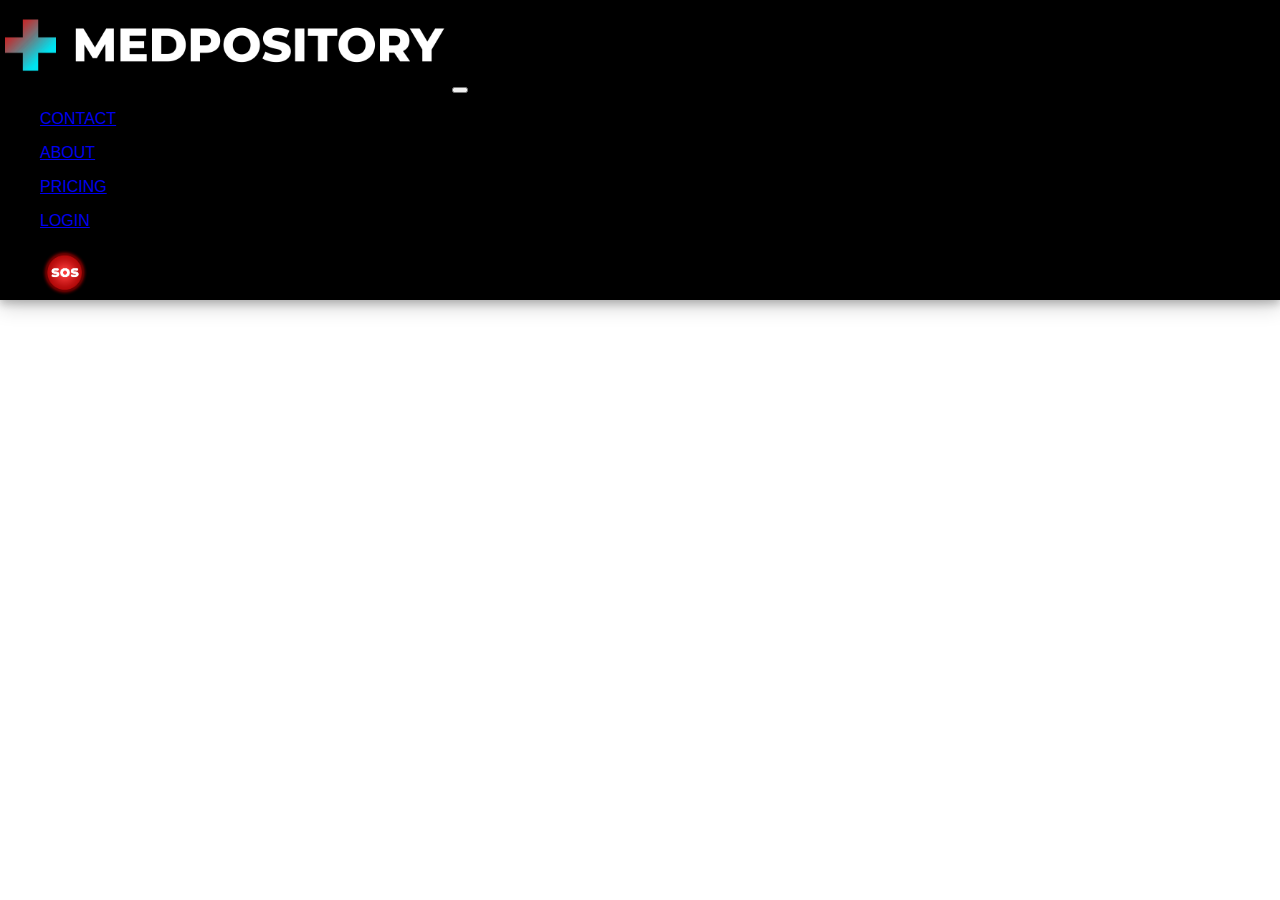
<file: index.html>
<!DOCTYPE html>
<html lang="en">

<head>
    <meta charset="UTF-8">
    <meta http-equiv="X-UA-Compatible" content="IE=edge">
    <meta name="viewport" content="width=device-width, initial-scale=1.0">
    <!-- Bootstrap scripts -->
    <script src="https://cdn.jsdelivr.net/npm/bootstrap@5.1.3/dist/js/bootstrap.min.js" integrity="sha384-QJHtvGhmr9XOIpI6YVutG+2QOK9T+ZnN4kzFN1RtK3zEFEIsxhlmWl5/YESvpZ13" crossorigin="anonymous">
    </script>

    <!-- CSS Stylesheets -->
    <link rel="stylesheet" href="CSS/styles.css">
    <link href="https://cdn.jsdelivr.net/npm/bootstrap@5.1.3/dist/css/bootstrap.min.css" rel="stylesheet"
        integrity="sha384-1BmE4kWBq78iYhFldvKuhfTAU6auU8tT94WrHftjDbrCEXSU1oBoqyl2QvZ6jIW3" crossorigin="anonymous">

    <title>Medpository</title>
</head>

<body>
    <section class="dark" id="title">

        <div class="container-fluid">

            <!-- Nav Bar -->

            <nav class="navbar navbar-expand-lg navbar-dark">
                <a class="navbar-brand" href=""><img src="Images/LOGOOO" alt="Medpository Logo" height="35%"
                        width="35%"></a>
                <button class="navbar-toggler" type="button" data-toggle="collapse" data-target="#navbarToggler">
                    <span class="navbar-toggler-icon"></span>
                </button>
                <div class="collapse navbar-collapse" id="navbar-toggler">
                    <ul class="navbar-nav ml-auto">
                        <li class="nav-item">
                            <a class="nav-link" href="#contact">
                                <p class="nav-text">CONTACT</p>
                            </a>
                        </li>
                        <li class="nav-item">
                            <a class="nav-link" href="#about">
                                <p class="nav-text">ABOUT</p>
                            </a>
                        </li>
                        <li class="nav-item">
                            <a class="nav-link" href="#pricing">
                                <p class="nav-text">PRICING</p>
                            </a>
                        </li>
                        <li class="nav-item">
                            <a class="nav-link" href="login-new.html">
                                <p class="nav-text">LOGIN</p>
                            </a>
                        </li>
                    </ul>
                    <ul>
                        <li class="nav-item sos-btn">
                            <a class="nav-link" href="sos.html"><img src="Images/SOS" height="50vh" width="50vh"></a>
                        </li>
                    </ul>
                </div>
            </nav>

        </div>
    </section>


</body>





</html>
</file>
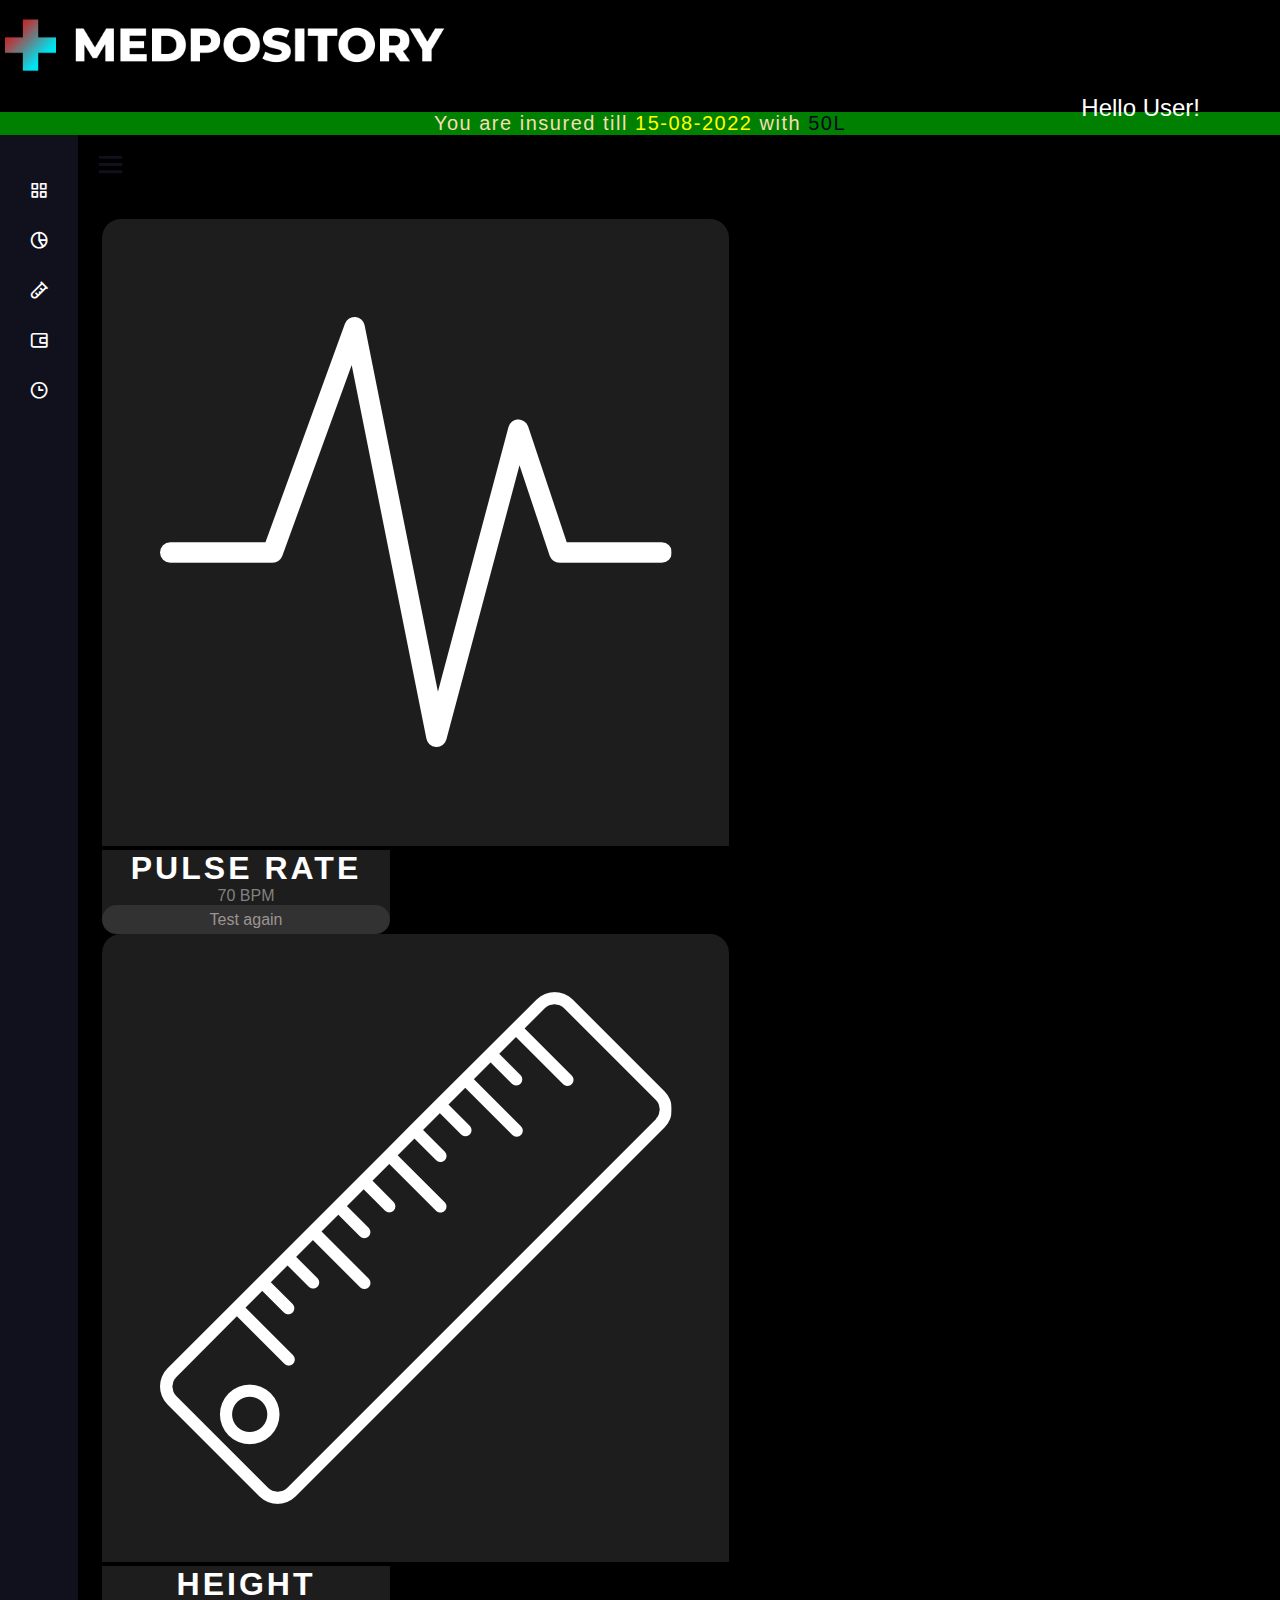
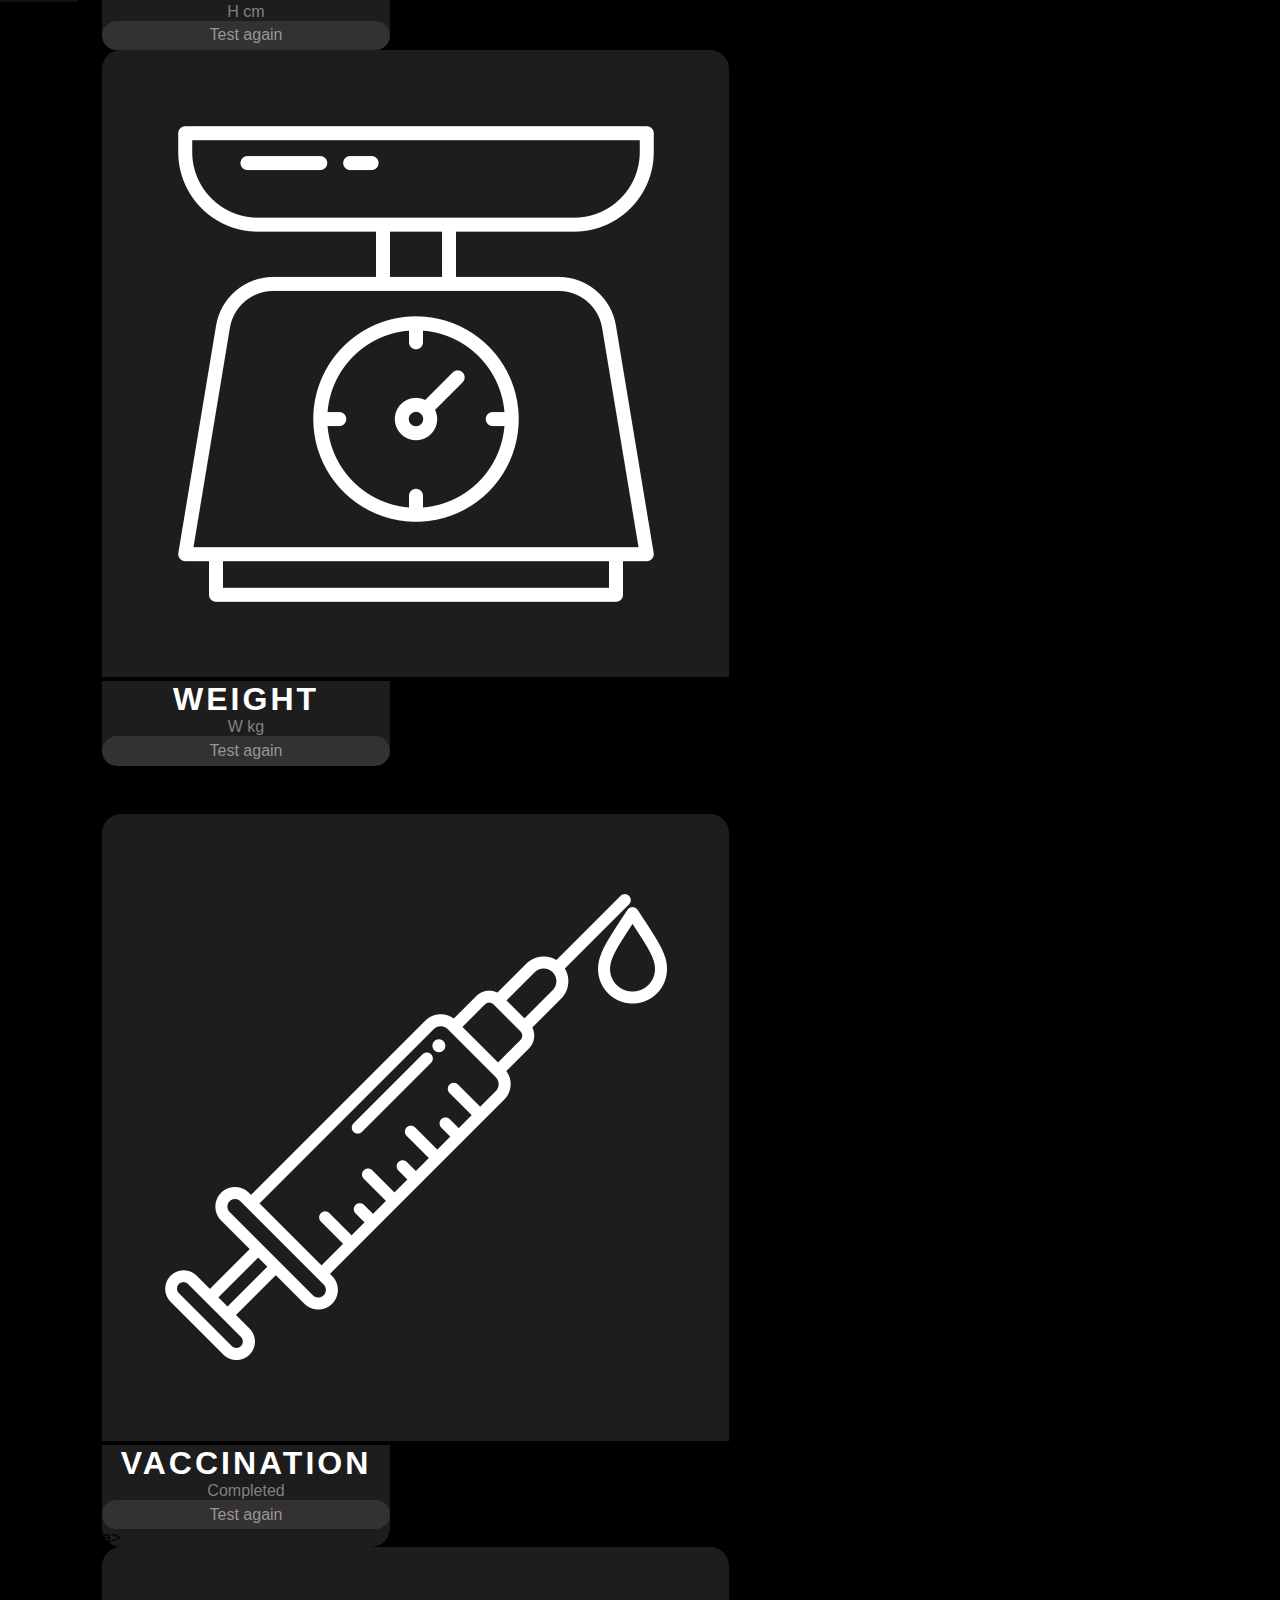
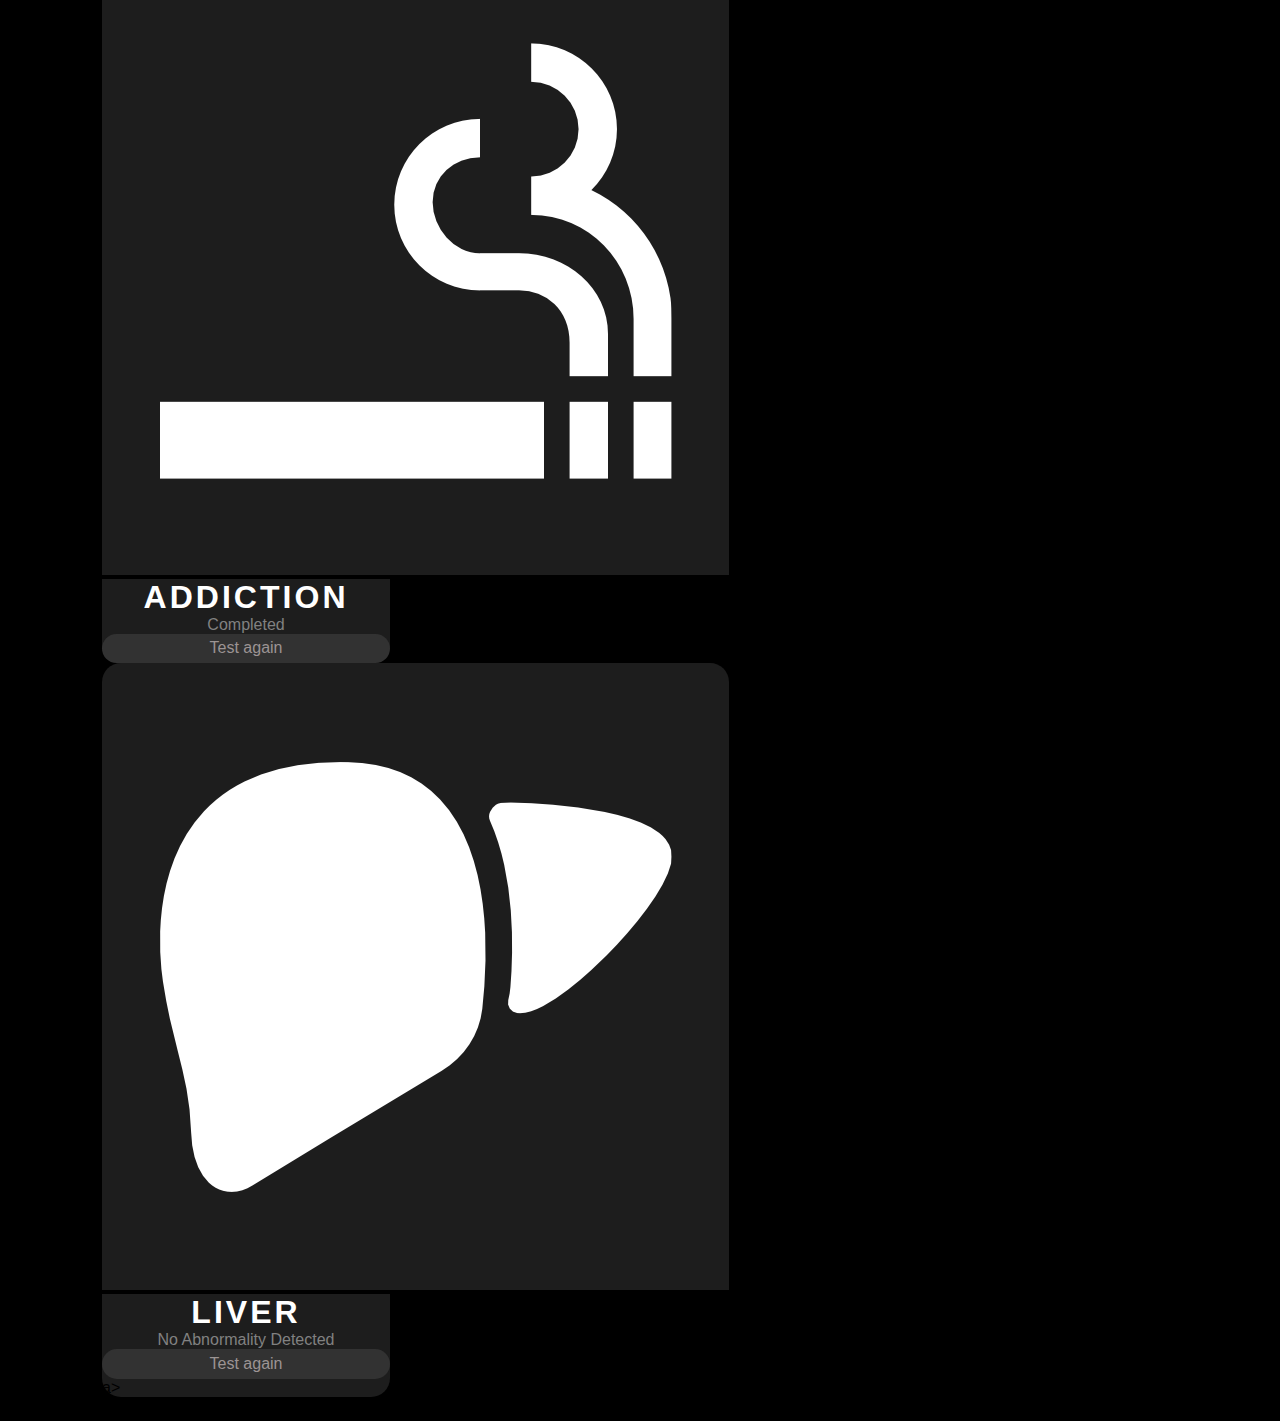
<file: dashboard.html>
<!DOCTYPE html>
<html lang="en">

<head>
    <meta charset="UTF-8">
    <meta http-equiv="X-UA-Compatible" content="IE=edge">
    <meta name="viewport" content="width=device-width, initial-scale=1.0">
    <link rel="stylesheet" href="stylesdash.css">
    <link href="https://cdn.jsdelivr.net/npm/bootstrap@5.1.3/dist/css/bootstrap.min.css" rel="stylesheet"
        integrity="sha384-1BmE4kWBq78iYhFldvKuhfTAU6auU8tT94WrHftjDbrCEXSU1oBoqyl2QvZ6jIW3" crossorigin="anonymous">
    <!-- Boxicons link -->
    <link href='https://unpkg.com/boxicons@2.1.2/css/boxicons.min.css' rel='stylesheet'>

    <!-- Google Fonts -->
    <link rel="Fonts" href='https://fonts.googleapis.com/css2?family=Poppins:wght@300;400;500;600;700&display=swap'>
    <link rel="preconnect" href="https://fonts.googleapis.com">
    <link rel="preconnect" href="https://fonts.gstatic.com" crossorigin>
    <link href="https://fonts.googleapis.com/css2?family=Montserrat:wght@600&display=swap" rel="stylesheet">
    <title>Dashboard</title>
</head>

<body>

    <section class="dark" id="title">
        <!-- Navbar -->
        <nav class="navbar navbar-expand-lg navbar-dark">
            <a class="navbar-brand" href=""><img src="Images/LOGOOO" alt="Medpository Logo" height="35%"
                    width="35%"></a>

            <ul class="navbar-nav ml-auto">
                <li class="nav-item">
                    <p class="nav-text user-greeting">Hello User!</p>
                </li>
            </ul>
        </nav>
    </section>

    <!--Insurance tracker bar -->
    <div class="insurance insurance-message">You are insured till <span class="insurance-deadline">15-08-2022</span> with <span class="insurance-amt">50L</span></div>


    <!-- Sidebar -->
    <div class="sidebar close">

        <ul class="nav-links">
            <li>
                <a href="#">
                    <i class='bx bx-grid-alt'></i>
                    <span class="link_name">Dashboard</span>
                </a>
            <li>
                <div class="iocn-link">
                    <a href="#">
                        <i class='bx bx-pie-chart-alt-2'></i>
                        <span class="link_name">Reports</span>
                    </a>

            </li>
            <li>
                <a href="#">
                    <i class='bx bx-test-tube'></i>
                    <span class="link_name">Scans</span>
                </a>

            </li>
            <li>
                <a href="#">
                    <i class='bx bx-wallet-alt'></i>
                    <span class="link_name">Insurance</span>
                </a>

            </li>
            <li>
                <div class="iocn-link">
                    <a href="#">
                        <i class='bx bx-time'></i>
                        <span class="link_name">Periods Tracker</span>
                    </a>
                </div>
            </li>
    </div>
    <section class="home-section">
        <div class="home-content">
            <i class='bx bx-menu'></i>
            <span class="text"></span>
        </div>
        <div class="container">
            <div class="row" id="first-row">
                <div class="col-lg-4 col-md-6">
                    <div class="card border-0" style="width: 18rem;">
                        <img src="Images/pulse" class="card-img-top" alt="...">
                        <div class="card-body">
                            <h5 class="card-title">PULSE RATE</h5>
                            <p class="card-text">70 BPM</p>
                            <p class="test-update">Test again</p>
                        </div>
                    </div>
                </div>
                <div class="col-lg-4 col-md-6">
                    <div class="card border-0" style="width: 18rem;">
                        <img src="Images/height" class="card-img-top" alt="...">
                        <div class="card-body">
                            <h5 class="card-title">HEIGHT</h5>
                            <p class="card-text">H cm</p>
                            <p class="test-update">Test again</p>
                        </div>
                    </div>
                </div>
                <div class="col-lg-4 col-md-6">
                    <div class="card border-0" style="width: 18rem;">
                        <img src="Images/weight" class="card-img-top" alt="...">
                        <div class="card-body">
                            <h5 class="card-title">WEIGHT</h5>
                            <p class="card-text">W kg</p>
                            <p class="test-update">Test again</p>
                        </div>
                    </div>
                </div>
            </div>
            <div class="row">
                <div class="col-lg-4 col-md-6">
                    <div class="card border-0" style="width: 18rem;">
                        <img src="Images/vaccine" class="card-img-top" alt="...">
                        <div class="card-body">
                            <h5 class="card-title">VACCINATION</h5>
                            <p class="card-text">Completed </p>
                            <p class="test-update">Test again</p>a>
                        </div>
                    </div>
                </div>
                <div class="col-lg-4 col-md-6">
                    <div class="card border-0" style="width: 18rem;">
                        <img src="Images/addiction" class="card-img-top" alt="...">
                        <div class="card-body">
                            <h5 class="card-title">ADDICTION</h5>
                            <p class="card-text">Completed</p>
                            <p class="test-update">Test again</p>
                        </div>
                    </div>
                </div>
                <div class="col-lg-4 col-md-6">
                    <div class="card border-0" style="width: 18rem;">
                        <img src="Images/liver" class="card-img-top" alt="...">
                        <div class="card-body">
                            <h5 class="card-title">LIVER</h5>
                            <p class="card-text">No Abnormality Detected</p>
                            <p class="test-update">Test again</p>a>
                        </div>
                    </div>
                </div>
            </div>
        </div>
    </section>



    <script src="indexdash.js"></script>
</body>

</html>
</file>
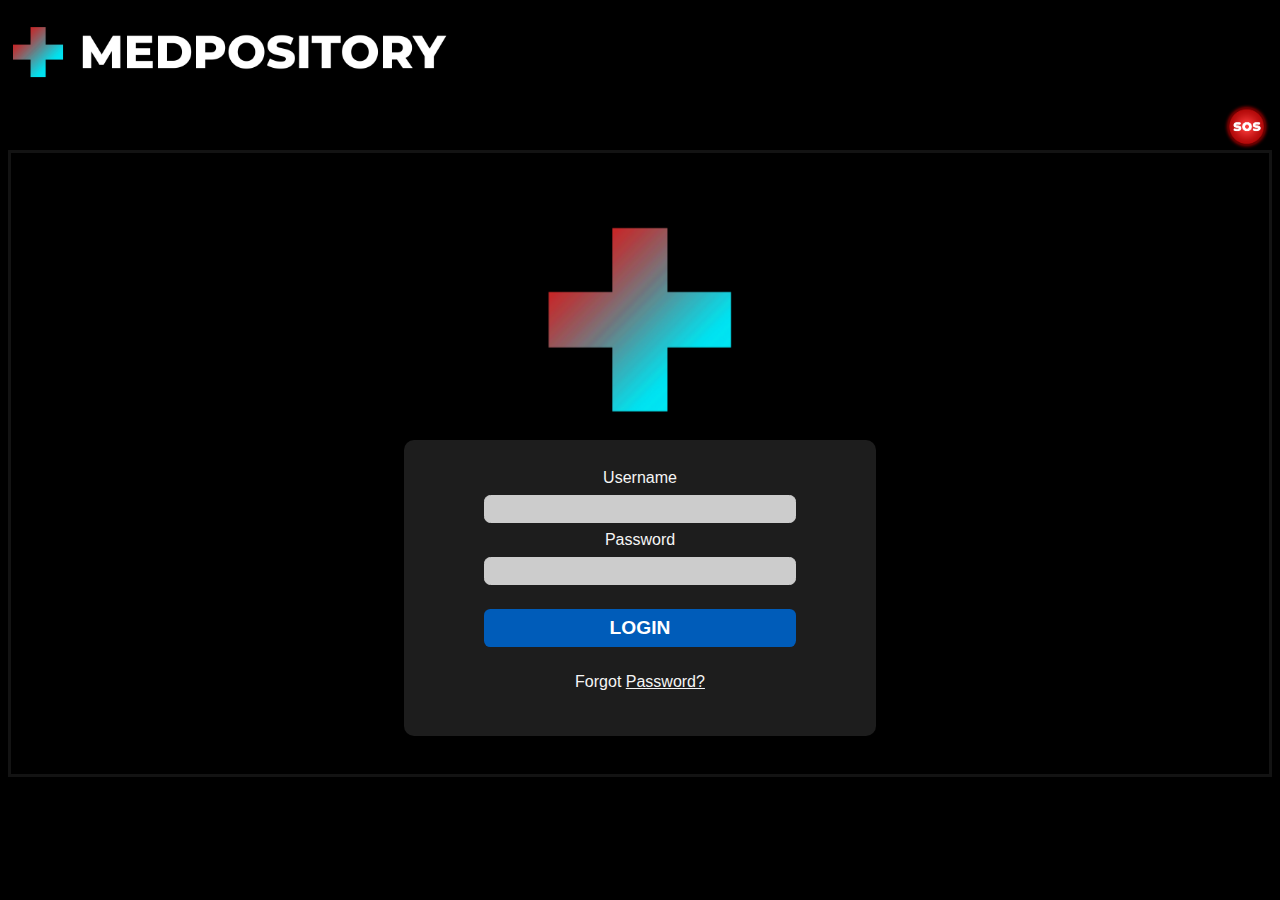
<file: login-new.html>
<!DOCTYPE html>
<html lang="en">
<head>
    <meta charset="UTF-8">
    <meta http-equiv="X-UA-Compatible" content="IE=edge">
    <meta name="viewport" content="width=device-width, initial-scale=1.0">
    <!-- Bootstrap scripts -->
    <script src="https://cdn.jsdelivr.net/npm/bootstrap@5.1.3/dist/js/bootstrap.min.js" integrity="sha384-QJHtvGhmr9XOIpI6YVutG+2QOK9T+ZnN4kzFN1RtK3zEFEIsxhlmWl5/YESvpZ13" crossorigin="anonymous"></script>

    <!-- CSS Stylesheets -->
    <link rel="stylesheet" href="CSS/styles2new.css">
    <link href="https://cdn.jsdelivr.net/npm/bootstrap@5.1.3/dist/css/bootstrap.min.css" rel="stylesheet" integrity="sha384-1BmE4kWBq78iYhFldvKuhfTAU6auU8tT94WrHftjDbrCEXSU1oBoqyl2QvZ6jIW3" crossorigin="anonymous">
    
    <title>Login</title>
</head>
<body>
    <section class="dark" id="title">

        <div class="container-fluid">
     
          <!-- Nav Bar -->
    
          <nav class="navbar navbar-expand-lg navbar-dark">
            <a class="navbar-brand" href=""><img src="Images/LOGOOO" alt="Medpository Logo" height="35%"
              width="35%"></a>
            <a href="sos.html" ><img src="Images/SOS" class="sos-btn" height="50vh" width="50vh"></a>
             
            </div>
          </nav>
    
        </div>
    </section>
    
    <!-- Login Form -->
    <form action="action_page.php" method="post" class="container">
    
        <div class="imgcontainer">
          <img src="Images/LOGO_FULL.png" alt="Avatar" class="avatar">
        </div>
      <div class="dibba">
        <div class="text-box">
          <label class="userpwd" for="uname"><b>Username</b></label><br>
          <input class="input-box" type="text" name="uname" required>
            <br>
          <label class="userpwd" for="psw"><b>Password  </b></label><br>
          <input class="input-box" type="password" name="psw" required>
            <br>
          <button class="submit" type="submit">LOGIN</button>
          <br><br>
      
        <div class="text-container">
          <span class="psw">Forgot <a href="#" class="forgot-pass">Password?</a></span>
        </div>
        </div>
      </div>
        
      </form>
</body>
</html>
</file>
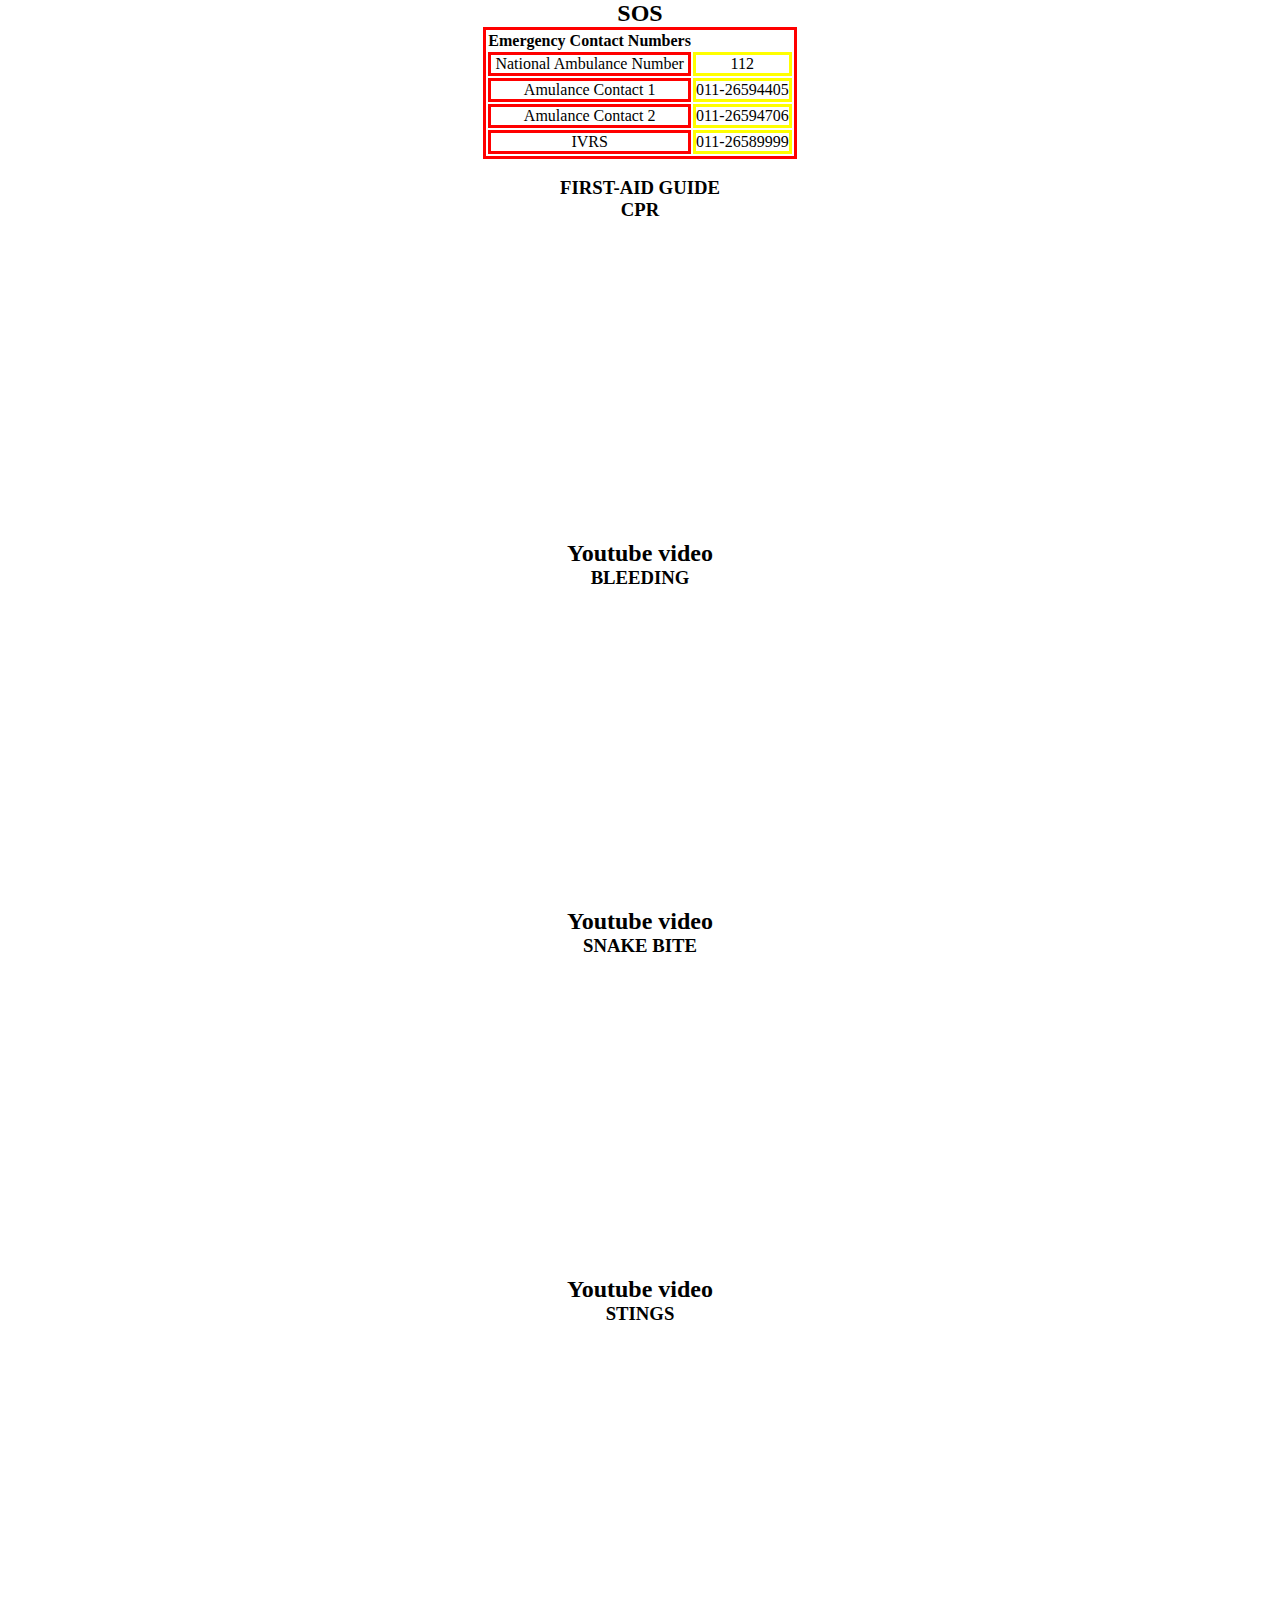
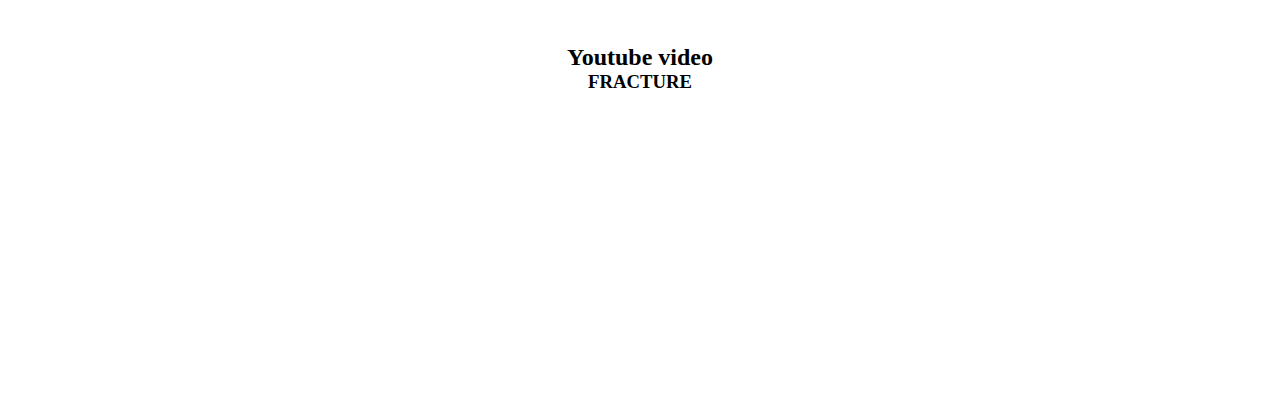
<file: SOS.html>
<!DOCTYPE html>
<html lang="en">
<head>
    <meta charset="UTF-8">
    <meta http-equiv="X-UA-Compatible" content="IE=edge">
    <meta name="viewport" content="width=device-width, initial-scale=1.0">
    <title>SOS</title>
    <link rel="stylesheet" href="soscss.css">
</head>
<body>
    <h2 style="text-align: center;">SOS</h2>
    <p class="tablealign">
    <table>
        <thead>
            <tr>
                <th class="tablehead">Emergency Contact Numbers</th>
            </tr>
        </thead>
        <tbody>
            <tr>
                <td style="border: red solid;"">National Ambulance Number</td>
                <td style="border:yellow solid;">112</td>
            </tr>
            <tr>
                <td style="border: red solid;"">Amulance Contact 1</td>
                <td style="border:yellow solid;">011-26594405</td>
            </tr>
            <tr>
                <td style="border: red solid;"">Amulance Contact 2</td>
                <td style="border:yellow solid;">011-26594706</td>
            </tr>
            <tr>
                <td style="border: red solid;"">IVRS</td>
                <td style="border:yellow solid;">011-26589999</td>
            </tr>
        </tbody>
    </table>
</p>
<br>
    <section class="header">
                        <h3> FIRST-AID GUIDE </h3>
                        <div class="container">
                            <div class="col-xs-12 col-sm-6">
                                <div class="box rte">
                                    <h3 class="boxHeadlineSub">CPR</h3>
                                    <iframe width="560" height="315" src="https://www.youtube.com/embed/g6D2rzuzdZs" title="YouTube video player" frameborder="0" allow="accelerometer; autoplay; clipboard-write; encrypted-media; gyroscope; picture-in-picture" allowfullscreen></iframe>
                                </div>
                            </div>
                            
                            <div class="col-xs-12 col-sm-6">
                                <div class="box rte">
                                    <h2 class="boxHeadline">Youtube video</h2>
                                    <h3 class="boxHeadlineSub">BLEEDING </h3>
                                    <iframe width="560" height="315" src="https://www.youtube.com/embed/8pTaqY40-Rs" title="YouTube video player" frameborder="0" allow="accelerometer; autoplay; clipboard-write; encrypted-media; gyroscope; picture-in-picture" allowfullscreen></iframe>
                                </div>
                            </div>
                            
                            <div class="col-xs-12 col-sm-6">
                                <div class="box rte">
                                    <h2 class="boxHeadline">Youtube video</h2>
                                    <h3 class="boxHeadlineSub">SNAKE BITE</h3>
                                    <iframe width="560" height="315" src="https://www.youtube.com/embed/nH8o-bgwo_g" title="YouTube video player" frameborder="0" allow="accelerometer; autoplay; clipboard-write; encrypted-media; gyroscope; picture-in-picture" allowfullscreen></iframe>
                                </div>
                            </div>
                            
                            <div class="col-xs-12 col-sm-6">
                                <div class="box rte">
                                    <h2 class="boxHeadline">Youtube video</h2>
                                    <h3 class="boxHeadlineSub">STINGS</h3>
                                    <iframe width="560" height="315" src="https://www.youtube.com/embed/Ipe_IukjKpQ" title="YouTube video player" frameborder="0" allow="accelerometer; autoplay; clipboard-write; encrypted-media; gyroscope; picture-in-picture" allowfullscreen></iframe>
                                </div>
                            <div class="col-xs-12 col-sm-6">
                                    <div class="box rte">
                                        <h2 class="boxHeadline">Youtube video</h2>
                                        <h3 class="boxHeadlineSub">FRACTURE</h3>
                                        <iframe width="560" height="315" src="https://www.youtube.com/embed/65DwVoDHgVM" title="YouTube video player" frameborder="0" allow="accelerometer; autoplay; clipboard-write; encrypted-media; gyroscope; picture-in-picture" allowfullscreen></iframe>
                                    </div>
                            
                            </div>
                            </div>
                        </div>
    </section>
</body>
</html>
</file>
<file: CSS/styles.css>
body {
    margin: 0;
    font-family: "Lato", sans-serif;
    overflow-x: hidden;
  }
.dark{
    background-color: black;
    width: 100%;
}
.container-fluid{
    box-shadow: 0 4px 8px 0 rgba(0, 0, 0, 0.2), 0 6px 20px 0 rgba(0, 0, 0, 0.19);
}

.sos-btn{
    list-style-type: none;
} 

/* Insurance Tracker Bar */
 .insurance-deadline{
    color: yellow;
}
.insurance{
    background-color: green;
    color: wheat;
    font-size: 20px;
    font-weight: 500;
    text-align: center;
    letter-spacing: 0.4mm;
    box-shadow: 0 4px 8px 0 rgba(0, 0, 0, 0.2), 0 6px 20px 0 rgba(0, 0, 0, 0.19);
}
.insurance-amt{
    color: rgb(1, 6, 33);
}
</file>
<file: stylesdash.css>
body {
    margin: 0;
    font-family: 'Montserrat', sans-serif;
    overflow-x: hidden;
    background-color: #000000;
  }
.dark{
    background-color: black;
    width: 100%;
}
.container-fluid{
    box-shadow: 0 4px 8px 0 rgba(0, 0, 0, 0.2), 0 6px 20px 0 rgba(0, 0, 0, 0.19);
}

.sos-btn{
    list-style-type: none;
} 

.user-greeting{
    position: absolute;
    right: 5rem;
    color: white;
    list-style-type: none;
    font-size: 1.5rem;
}
@media screen and (max-width: 992px) {
    .user-greeting {
        position: absolute;
        right: 15rem;
    }
    
}

/* Sidebar */
*{
    margin: 0;
    padding: 0;
    box-sizing: border-box;
    font-family: 'Poppins', sans-serif;
  }
  .sidebar{
    position: absolute;
    left: 0;
    height: 163%;
    width: 260px;
    background: #11101d;
    z-index: 100;
    transition: all 0.5s ease;
  }
  .sidebar.close{
    width: 78px;
  }
  
  .sidebar .nav-links{
    height: 100%;
    padding: 30px 0 150px 0;
    overflow: auto;
  }
  .sidebar.close .nav-links{
    overflow: visible;
  }
  .sidebar .nav-links::-webkit-scrollbar{
    display: none;
  }
  .sidebar .nav-links li{
    position: relative;
    list-style: none;
    transition: all 0.4s ease;
  }
  .sidebar .nav-links li:hover{
    background: #1d1b31;
  }
  .sidebar .nav-links li .iocn-link{
    display: flex;
    align-items: center;
    justify-content: space-between;
  }
  .sidebar.close .nav-links li .iocn-link{
    display: block
  }
  .sidebar .nav-links li i{
    height: 50px;
    min-width: 78px;
    text-align: center;
    line-height: 50px;
    color: #fff;
    font-size: 20px;
    cursor: pointer;
    transition: all 0.3s ease;
  }
  
  .sidebar .nav-links li a{
    display: flex;
    align-items: center;
    text-decoration: none;
  }
  .sidebar .nav-links li a .link_name{
    font-size: 18px;
    font-weight: 400;
    color: #fff;
    transition: all 0.4s ease;
  }
  .sidebar.close .nav-links li a .link_name{
    opacity: 0;
    pointer-events: none;
  }
  .home-section{
    position: relative;
    background-color: #000000;
    left: 260px;
    width: calc(100% - 260px);
    transition: all 0.5s ease;
  }
  .sidebar.close ~ .home-section{
    left: 78px;
    width: calc(100% - 78px);
  }
  .home-section .home-content{
    height: 60px;
    display: flex;
    align-items: center;
  }
  .home-section .home-content .bx-menu,
  .home-section .home-content .text{
    color: #11101d;
    font-size: 35px;
  }
  .home-section .home-content .bx-menu{
    margin: 0 15px;
    cursor: pointer;
  }
  .home-section .home-content .text{
    font-size: 26px;
    font-weight: 600;
  }
  @media (max-width: 400px) {
    .sidebar.close .nav-links li .sub-menu{
      display: none;
    }
    .sidebar{
      overflow: auto;
      width: 78px;
      height: 100%;
    }
    .sidebar.close{
      width: 0;
    }
    .home-section{
      left: 78px;
      width: calc(100% - 78px);
      z-index: 100;
    }
    .sidebar.close ~ .home-section{
      width: 100%;
      left: 0;
    }
  }
  /* Insurance Tracker Bar */
 .insurance-deadline{
    color: yellow;
}
.insurance{
    background-color: green;
    color: wheat;
    font-size: 20px;
    font-weight: 500;
    text-align: center;
    letter-spacing: 0.4mm;
}
.insurance-amt{
    color: rgb(1, 6, 33);
}


.card{
  border-radius: 50px !important;
}
.card-body{
  background-color: #1d1d1d;
  border-bottom-left-radius: calc(1.25rem - 1px) !important;
  border-bottom-right-radius: calc(1.25rem - 1px) !important;
}
.card-title{
  color: white;
  text-align: center;
  font-size: 2rem;
  font-weight: 600;
  letter-spacing: 0.8mm;
}
.card-text{
  color: #818181;
  text-align: center;

}
.card-img-top{
  height: auto;
  width: auto;
  padding: 20%;
  background-color: #1d1d1d;
  border-top-left-radius: calc(1.25rem - 1px) !important;
  border-top-right-radius: calc(1.25rem - 1px) !important;

}
.col{
  padding: 2%;
}

/* .card {
  margin-top: 2em;
  padding: 1.5em 0.5em 0.5em;
  border-radius: 2em;
  text-align: center;
  box-shadow: 0 5px 10px rgba(0, 0, 0, 0.2);
}
.card img {
  width: 65%;
  border-radius: 50%;
  margin: 0 auto;
  box-shadow: 0 0 10px rgba(0, 0, 0, 0.2);
}
.card .card-title {
  font-weight: 700;
  font-size: 1.5em;
}
.card .btn {
  border-radius: 2em;
  background-color: teal;
  color: #ffffff;
  padding: 0.5em 1.5em;
}
.card .btn:hover {
  background-color: rgba(0, 128, 128, 0.7);
  color: #ffffff;
  box-shadow: 0 0 10px rgba(0, 0, 0, 0.2);
} */


.row{
    padding: 2%;
}
/* .openedSidebar{
  flex: 0 0 16.666667%;
  max-width: 16.666667%;
} */
.test-update{
  background-color: #323232;
  color: #9c9494;
  width: 100%;
  padding: 2%;
  border-radius: 15px;
  text-align: center;

}
</file>
<file: CSS/styles2new.css>
body{
    overflow-y: hidden;
    background-color: black;
}
/* .dark{
    background-color: black;
    width: 100%; }  */


form {
  /* margin: 5% 60%; */
    border: 3px solid #131313;
    font-family: sans-serif;
    background-color: rgb(0, 0, 0);
    color: whitesmoke;
    padding: 3%;
  }
  
  
  /* Full-width inputs */
  input[type=text], input[type=password] {
    width: 70%;
    padding: 4px 10px;
    margin: 8px 0;
    display: inline-block;
    border: 1px solid #ccc;
    box-sizing: border-box;
  }
  
  /* Set a style for all buttons */
  button {
    background-color: #005cb9;
    color: white;
    padding: 14px 20px;
    margin: 8px 0;
    border: none;
    cursor: pointer;
    text-align: center;
    width: auto;
  }
  
  /* Add a hover effect for buttons */
  button:hover {
    opacity: 0.8;
  }
  
  /* Extra style for the cancel button (red) */
  .cancelbtn {
    /* position: relative;
    left: 65px; */
    text-align: center;
    width: 10%;
    padding: 0.313rem 1.125rem;
    background-color: #f44336;
    border-radius: 0.95rem;
  }
  @media screen and (max-width: 995px){
        .text-container{
          font-size: 0.5rem
        }   
  }
  @media screen and (max-width: 770px){
    .cancelbtn{
      font-size: 0.3rem
    }   
}

  .forgot-pass{
    color: whitesmoke;
    /* text-decoration: none; */
  }
  .forgot-pass:hover{
    color: rgb(68, 68, 68);
    text-decoration: none;
}
  
  /* Center the avatar image inside this container */

  .imgcontainer {
    text-align: center;
    margin: 1.375rem 0 0.625rem 0;
  }
  
  /* Avatar image */
  img.avatar {
    width: 18%;
    border-radius: 50%;
  }
  
  /* Add padding to containers */
  .text-box {
    padding: 0.813rem;
    text-align: center;
  }
  
  /* The "Forgot password" text */
  span.psw {
    /* float: right; */
    padding-top: 16px;
    text-align: center;
  }
  
  .input-box{
    border-radius: 0.4rem;
    border: none;
    padding: 0;
    margin: 0;
    font-size: 1rem;
    margin: auto;
    background-color: rgb(204, 204, 204);
    text-align: center;
  }
  .submit{
    padding: 0.5rem 7rem 0.5rem 7rem;
    width:70%;
    margin-top: 1rem;
    border-radius: 0.4rem;
    font-size: 1.2rem;
    font-weight: bold;
  }  

  /* Change styles for span and cancel button on extra small screens */
  @media screen and (max-width: 300px) {
    span.psw {
      display: block;
      float: none;
    }
    .cancelbtn {
      width: 100%;
    }
  }
  .sos-btn{
    display: block;
     margin-left: auto;
  }
  .dibba{
    height: fit-content;
    width: 40%;
    margin:auto;
    padding-bottom: 2rem;
    padding-top: 1rem;
background: #1D1D1D;
box-shadow: 0px 4px 4px rgba(0, 0, 0, 0.25);
border-radius: 10px;
  }
.userpwd{
  font-weight: lighter;
}
</file>
<file: soscss.css>
*{
    margin:0;
    padding:0;  
}
table{
    text-align: center;
    border: 5px solid;
    border: red solid;
    grid-row: 50px;
    grid-auto-rows: auto;
    display: -moz-grid-line;
    margin-left: auto;
    margin-right: auto;
}
.header{
    min-height:100vh;
    width:100%;
    background-image: none;
    position: absolute;
    display: block;
    text-align: center;
}
.navlinks h3{
    font-family: Arial;
    color: red;
    text-align: center;
    font-size: 30px;
}
.navlinks dt{
    font-family: Verdana;
    color: blue;
    text-align: center;
}
</file>
